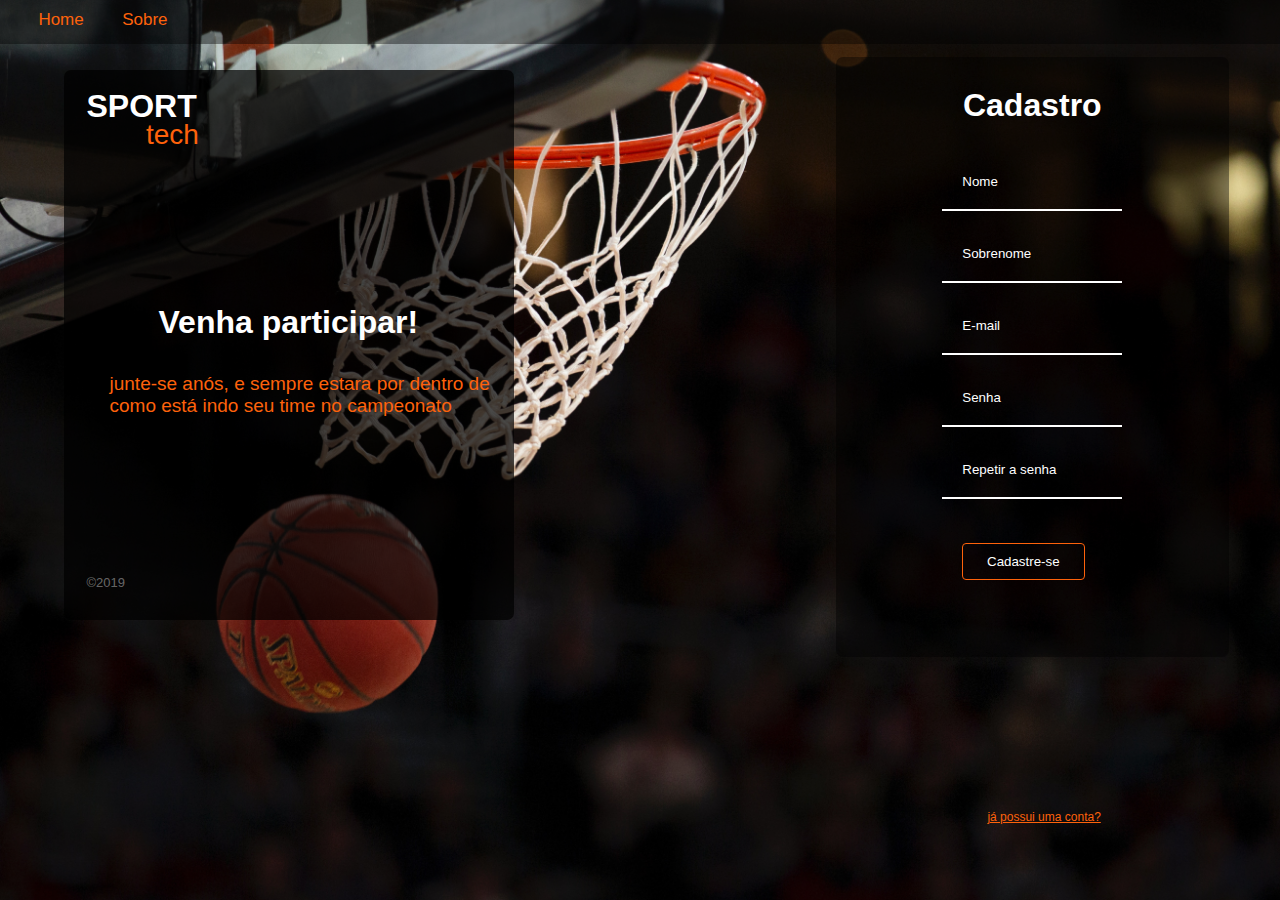
<file: projeto-site/public/cadastro.html>
<!DOCTYPE html>
<html lang="pt">

<head>
    <meta charset="UTF-8">
    <meta name="viewport" content="width=device-width, initial-scale=1.0">
    <meta http-equiv="X-UA-Compatible" content="ie=edge">
    <link rel="stylesheet" href="./css/cadastro.css">
    <link rel="shortcut icon" href="../projeto_individual/img/basketball2.png" type="image/x-icon">
    <title>SPORTtech-Tela de cadastro</title>
</head>

<body>

    <div class="nav">
        <a class="home" href="../projeto_individual/index.html">Home</a>
        <a href="index.html#sobre" class="sobre">Sobre</a>
    </div>

    <div class="aside">

        <div class="logo">
            <h1 class="sport">SPORT</h1>
            <p class="tech">tech</p>
        </div>

        <h1 class="titulo">Venha participar!</h1>
        <p class="titulo-menor">junte-se anós, e sempre estara por dentro de como está indo seu time no campeonato</p>

        <p class="ano">©2019</p>
    </div>

    <form method="POST" id="form_cadastro" onsubmit="return cadastro()">
    <div class="conteudo">
            <h1>Cadastro</h1>
            <input id="nome" type="text" placeholder="Nome" name="nome">
            <input id="sobre" type="text" placeholder="Sobrenome" name="sobre">
            <input id="email" type="email" placeholder="E-mail" name="email">
            <input id="senha" type="password" placeholder="Senha" name="senha">
            <input onkeyup="senhaErrada()" id="rep_senha" type="password" placeholder="Repetir a senha">
            <button type="submit">Cadastre-se</button>
            <a href="./login.html" class="conta">já possui uma conta?</a>
        </div>
    </form>




</body>

</html>

<script>
    form = document.querySelector(".conteudo");
    function cadastro() {

        var valor_nome = nome.value;
        var valor_sobre = sobre.value;
        var valor_email = email.value;
        var valor_senha = senha.value;
        var valor_rep_senha = rep_senha.value;



        if (valor_nome == '' || valor_sobre == '' || valor_email == '' ||
            valor_senha.length == '' || valor_senha == '' || valor_rep_senha == '') {


            nome.style.borderBottom = '1px solid red';
            sobre.style.borderBottom = '1px solid red';
            email.style.borderBottom = '1px solid red';
            senha.style.borderBottom = '1px solid red';
            tremer();
            alert(`Preencha todos os campos`);


        } else if (valor_nome.length <= 3) {

            nome.style.borderBottom = '1px solid red';
            tremer();
            alert(`Nome muito pequeno`);

        } else if (!valor_sobre != '') {

            sobre.style.borderBottom = '1px solid red';
            tremer();
            alert(`Infome seu sobrenome`);
        }

        // }else if (!valor_email.endsWith('@bandtec.com.br')) {

        //     email.style.borderBottom = '1px solid red';
        //     tremer(); 
        //     alert(`E-mail diferente de @bandtec.com.br`);

        else if (valor_senha.length < 4) {

            tremer();
            senha.style.borderBottom = '1px solid red';
            alert(`Senha muito pequena`);
        } else if (valor_senha != valor_rep_senha) {

            tremer();
            alert(`Senhas diferentes`);

        } else {


            var formulario = new URLSearchParams(new FormData(form_cadastro));
            fetch("/usuarios/cadastrar", {
                method: "POST",
                body: formulario
            }).then(function (response) {

                if (response.ok) {

                    window.location.href = 'login.html';

                } else {

                    console.log('Erro de cadastro!');
                    response.text().then(function (resposta) {
                        
                    });
                }
            });

            return false;
            //location.href = "login.html";
        }
        return false

    }


    function senhaErrada() {
        var valor_senha = senha.value;
        var valor_rep_senha = rep_senha.value;

        if (valor_senha != valor_rep_senha) {

            rep_senha.style.borderBottom = '1px solid red';

        } else {
            rep_senha.style.borderBottom = '1px solid white';
        }
    }

    function tremer() {
        form.classList.add("tremer");
        form.addEventListener("animationend", function (event) {
            form.classList.remove("tremer");
        });
    }
</script>
</file>
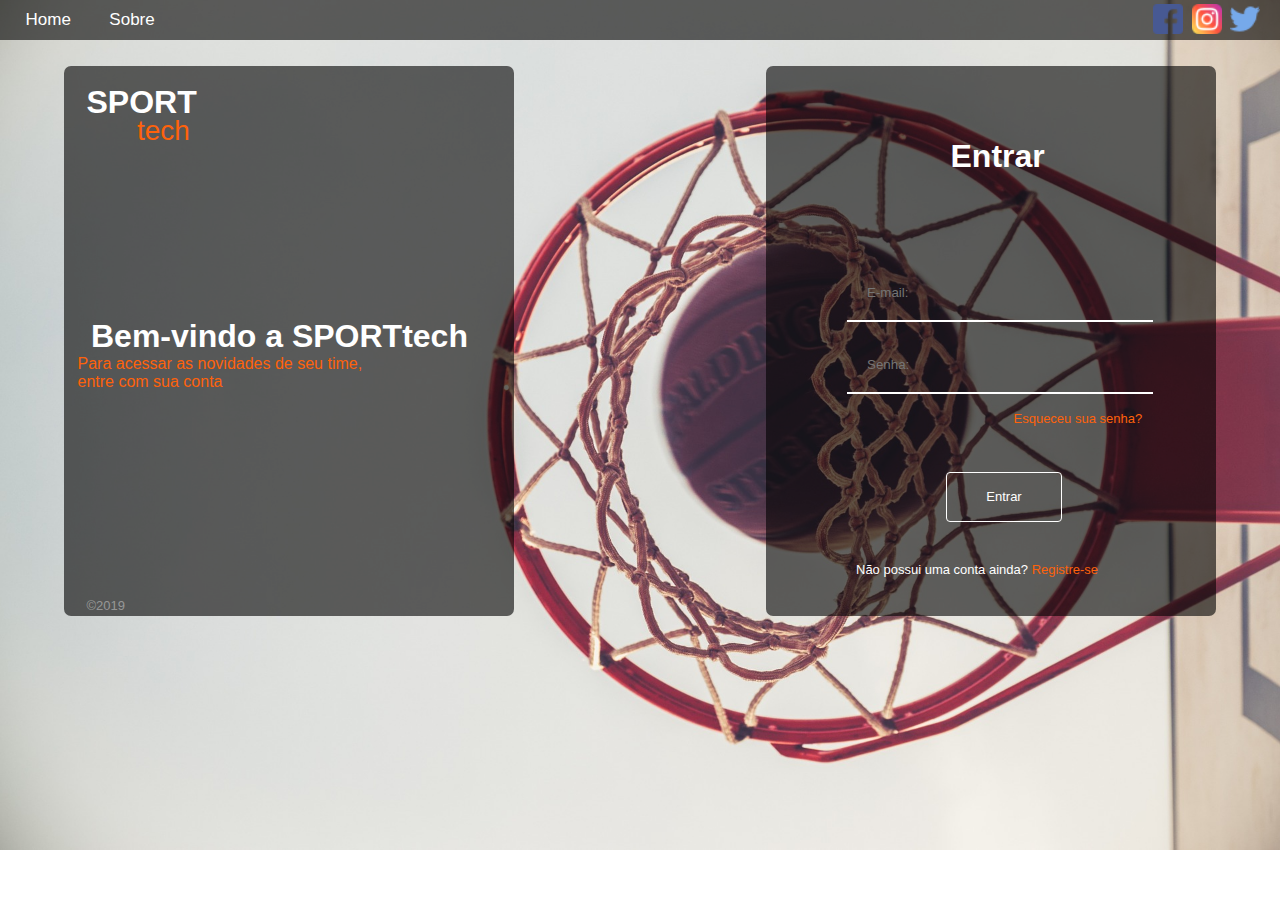
<file: projeto-site/public/login.html>
<!DOCTYPE html>
<html lang="pt">
<head>
    <meta charset="UTF-8">
    <meta name="viewport" content="width=device-width, initial-scale=1.0">
    <meta http-equiv="X-UA-Compatible" content="ie=edge">
    <link rel="stylesheet" href="./css/login.css">
    <link rel="shortcut icon" href="../projeto_individual/img/basketball2.png" type="image/x-icon" >    
    <title>SPORTtech-login</title>

</head>
<body>
  
    <div class="fundo">

        <div class="nav">
            
            <a href="./index.html" onclick="home()" class="home">Home</a>
            <a href="./index.html#sobre" onclick="sobre()" class="sobre">Sobre</a>
            <a href="https://facebook.com"><img class="facebook" src="./img/facebook (1).png"></a>
            <a href="https://www.instagram.com"><img class="instagram" src="./img/instagram (1).png"></a>
            <a href="https://twitter.com"><img class="twitter" src="./img/twitter (1).png"></a> 
        </div>
        
        <div class="aside">
            
           <a href="./index.html"> <div class="logo">
                <h1 class="sport">SPORT</h1>
                <p class="tech">tech</p>
            </div>
        </a>
            <h1 class="titulo">Bem-vindo a SPORTtech</h1>
            <p class="titulo-menor">Para acessar as novidades de seu time, <br> entre com sua conta</p>
            
            <p class="ano">©2019</p>
        </div>
        
        <div class="principal">
            <h1 class="entrar">Entrar</h1>
            
            <input type="text" id="email_login" class="email" placeholder="E-mail:">
            <input type="password" id="senha_login" class="senha" placeholder="Senha:">
            
            <div class="link-esqueceu">
                <a href="#" class="esqueceu">Esqueceu sua senha?</a>
            </div>
            
            <div class="botao">
                <button class="botao" onclick="entrar()">Entrar</button>
            </div>
            
            <span class="registrar">Não possui uma conta ainda? <a  href="../projeto_individual/cadastro.html">Registre-se</a></span>
        </div>
        
    </div>
        
    </body>
</html>


<script>
            form = document.querySelector(".principal");
            function entrar(){
                
                var valor_email = email_login.value;
                var valor_senha = senha_login.value;

                if(valor_email == '' ||  valor_senha == ''){

                    tremer();
                    email_login.style.borderBottom = '2px solid red';
                    senha_login.style.borderBottom = '2px solid red';
                    alert(`Preencha todos os campos`);
                
            }else

                     alert(`Email efetuado com  sucesso`);

            }
                // }if(!valor_email.endsWith('@bandtec.com.br')){
                
                //     tremer();
                //     email_login.style.borderBottom = '2px solid red';
                //     alert(`Email ou senha inválidos`);
                
                
                // } if(valor_senha.length < 3){

                //     tremer();
                //     senha_login.style.borderBottom = '2px solid red';
                    
                // }
            
            function tremer() {
        form.classList.add("tremer");
        form.addEventListener("animationend", function (event) {
            form.classList.remove("tremer");
        });
    }

</script>
</file>
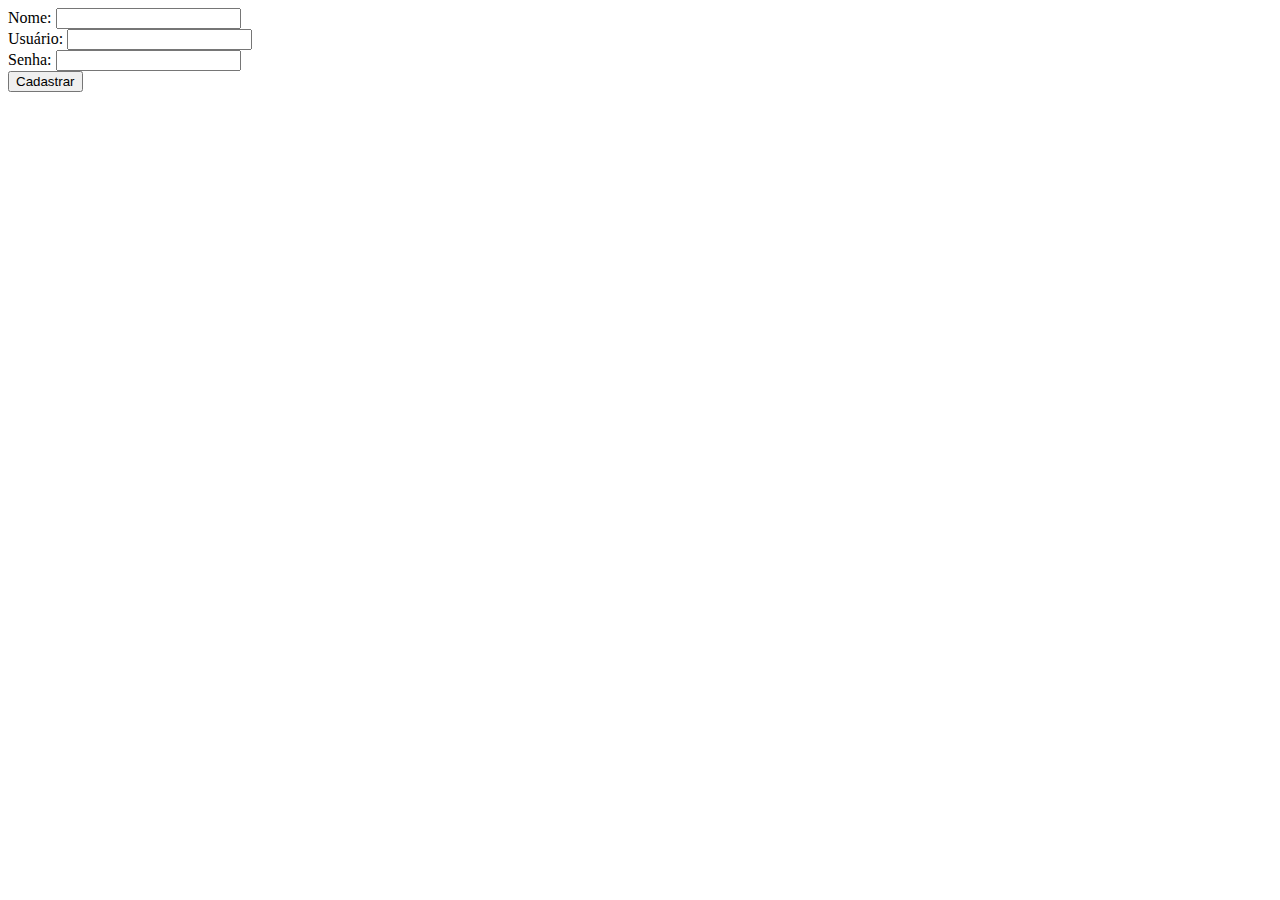
<file: projeto-site/public/ioshi/cadastro.html>
<!DOCTYPE html>
<html lang="pt">

<head>
    <meta charset="UTF-8">
    <meta name="viewport" content="width=device-width, initial-scale=1.0">
    <meta http-equiv="X-UA-Compatible" content="ie=edge">
    <title>Página com exemplo de Cadastro de usuário</title>

</head>

<body>

    <form id="form_cadastro" method="post" onsubmit="return cadastrar()">
        Nome: <input type="text" name="nome" required minlength="4">
        <br>
        Usuário: <input type="text" name="login" required minlength="4">
        <br>
        Senha: <input type="password" name="senha" required minlength="4">
        <br>
        <button id="btn_entrar">Cadastrar</button>
    </form>
    
    <img src="aguarde2.gif" id="img_aguarde" style="display: none;" width="100px">
    
    <div id="div_erro" style="background-color: sandybrown; color: maroon; display: none;">
        Erro no cadastro
    </div>

</body>

</html>
<script>

    function cadastrar() {
        aguardar();
        var formulario = new URLSearchParams(new FormData(form_cadastro));
        fetch("/usuarios/cadastrar", {
            method: "POST",
            body: formulario
        }).then(function (response) {
            
            if (response.ok) {

                window.location.href='login.html';

            } else {

                console.log('Erro de cadastro!');
                response.text().then(function (resposta) {
                    div_erro.innerHTML = resposta;
                });
                finalizar_aguardar();
            }
        });

        return false;
    }

    function aguardar() {
        btn_entrar.disabled = true;
        img_aguarde.style.display='block';
        div_erro.style.display='none';
    }

    function finalizar_aguardar() {
        btn_entrar.disabled = false;
        img_aguarde.style.display='none';
        div_erro.style.display='block';
    }

</script>
</file>
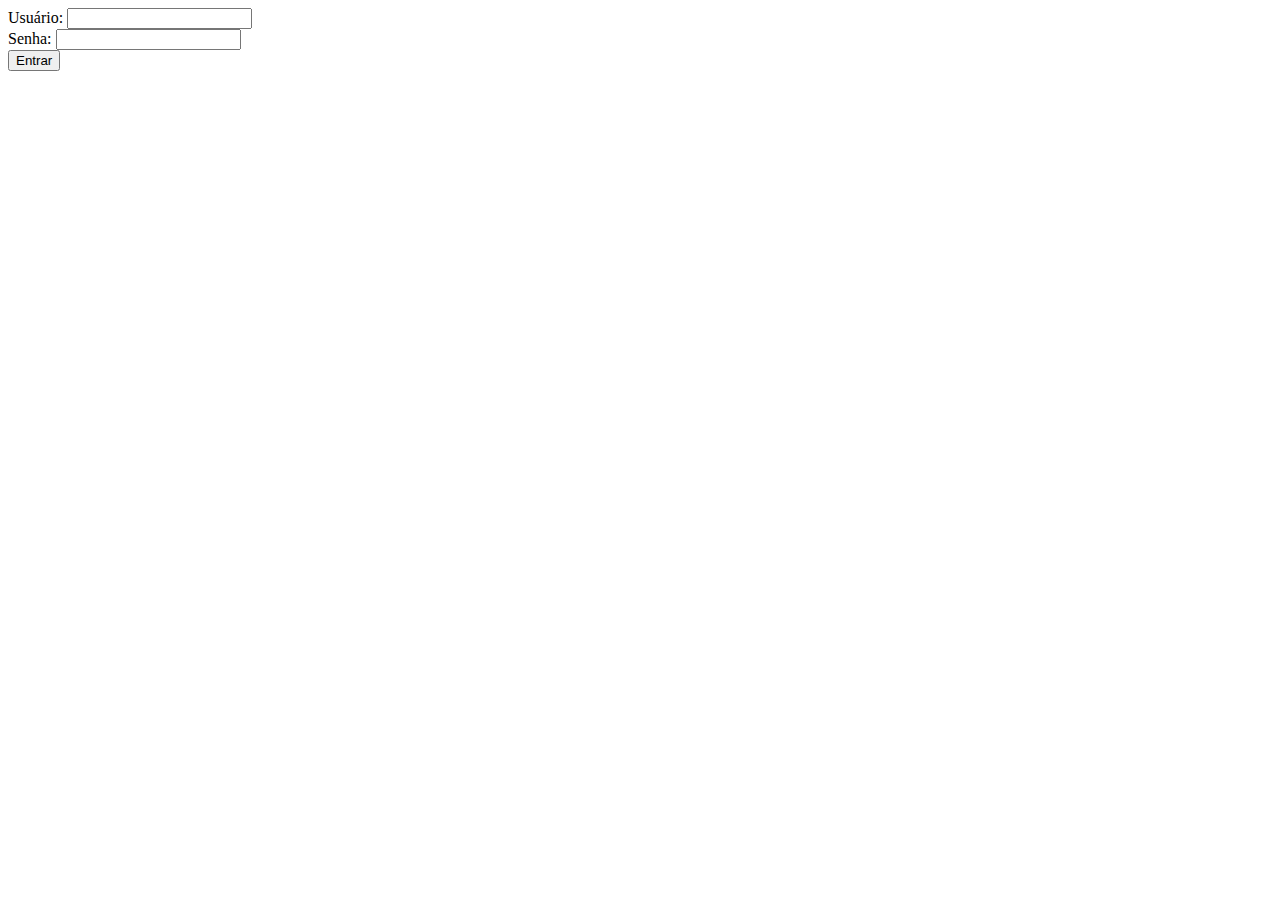
<file: projeto-site/public/ioshi/grafico-chartjs.html>
<!DOCTYPE html>
<html lang="pt">

<head>
    <meta charset="UTF-8">
    <meta name="viewport" content="width=device-width, initial-scale=1.0">
    <meta http-equiv="X-UA-Compatible" content="ie=edge">
    <title>Página com exemplo de gráfico com Chart.js</title>

    <!-- scripts do Chart.js -->
    <script type="text/javascript" src="https://www.chartjs.org/dist/2.8.0/Chart.min.js"></script>
    <script type="text/javascript" src="https://www.chartjs.org/samples/latest/utils.js"></script>
    <script type="text/javascript" src="funcoes.js"></script>

</head>

<body onload="atualizarGrafico();">
    <div>
        Olá, <b id="b_usuario"></b>
        <a href="#" onclick="logoff()" style="color:maroon">[Sair]</a>

        <a href="tempo-real.html">Tempo Real</a>
    </div>
    <div style="width:75%;">
        <div id="div_aguarde">Dados sendo obtidos...</div>
        <canvas id="canvas_grafico"></canvas>
    </div>
</body>

</html>
<script>

    var exibiu_grafico = false;

    verificar_autenticacao();


    // só mexer se quiser alterar o tempo de atualização
    // ou se souber o que está fazendo!
    function atualizarGrafico() {
        obterDadosGrafico();
        setTimeout(atualizarGrafico, 10000);
    }

    // altere aqui as configurações do gráfico
    // (tamanhos, cores, textos, etc)
    function configurarGrafico() {
        var configuracoes = {
            responsive: true,
            animation: exibiu_grafico ? false : {duration: 1500},
            hoverMode: 'index',
            stacked: false,
            title: {
                display: true,
                text: 'Histórico recente de temperatura e umidade'
            },
            scales: {
                yAxes: [{
                    type: 'linear', // only linear but allow scale type registration. This allows extensions to exist solely for log scale for instance
                    display: true,
                    position: 'left',
                    id: 'y-temperatura',
                }, {
                    type: 'linear', // only linear but allow scale type registration. This allows extensions to exist solely for log scale for instance
                    display: true,
                    position: 'right',
                    id: 'y-umidade',

                    // grid line settings
                    gridLines: {
                        drawOnChartArea: false, // only want the grid lines for one axis to show up
                    },
                }],
            }
        };

        exibiu_grafico = true;

        return configuracoes;
    }

    // altere aqui como os dados serão exibidos
    // e como são recuperados do BackEnd
    function obterDadosGrafico() {

        // neste JSON tem que ser 'labels', 'datasets' etc, 
        // porque é o padrão do Chart.js
        var dados = {
            labels: [],
            datasets: [
                {
                    yAxisID: 'y-temperatura',
                    label: 'Temperatura',
                    borderColor: window.chartColors.red,
                    backgroundColor: window.chartColors.red,
                    fill: false,
                    data: []
                },
                {
                    yAxisID: 'y-umidade',
                    label: 'Umidade',
                    borderColor: window.chartColors.blue,
                    backgroundColor: window.chartColors.blue,
                    fill: false,
                    data: []
                }
            ]
        };

        fetch('/leituras/ultimas', { cache: 'no-store' }).then(function (response) {
            if (response.ok) {
                response.json().then(function (resposta) {

                    console.log(`Dados recebidos: ${JSON.stringify(resposta)}`);

                    resposta.reverse();

                    for (i = 0; i < resposta.length; i++) {
                        var registro = resposta[i];
                    
                        // aqui, após 'registro.' use os nomes 
                        // dos atributos que vem no JSON 
                        // que gerou na consulta ao banco de dados

                        dados.labels.push(registro.momento);

                        dados.datasets[0].data.push(registro.temperatura);
                        dados.datasets[1].data.push(registro.umidade);
                    }
                    console.log(JSON.stringify(dados));

                    div_aguarde.style.display = 'none';

                    plotarGrafico(dados);
                });
            } else {
                console.error('Nenhum dado encontrado ou erro na API');
            }
        })
            .catch(function (error) {
                console.error(`Erro na obtenção dos dados p/ gráfico: ${error.message}`);
            });

    }

    // só altere aqui se souber o que está fazendo!
    function plotarGrafico(dados) {
        console.log('iniciando plotagem do gráfico...');

        var ctx = canvas_grafico.getContext('2d');
        window.grafico_linha = Chart.Line(ctx, {
            data: dados,
            options: configurarGrafico()
        });
    }

</script>
</file>
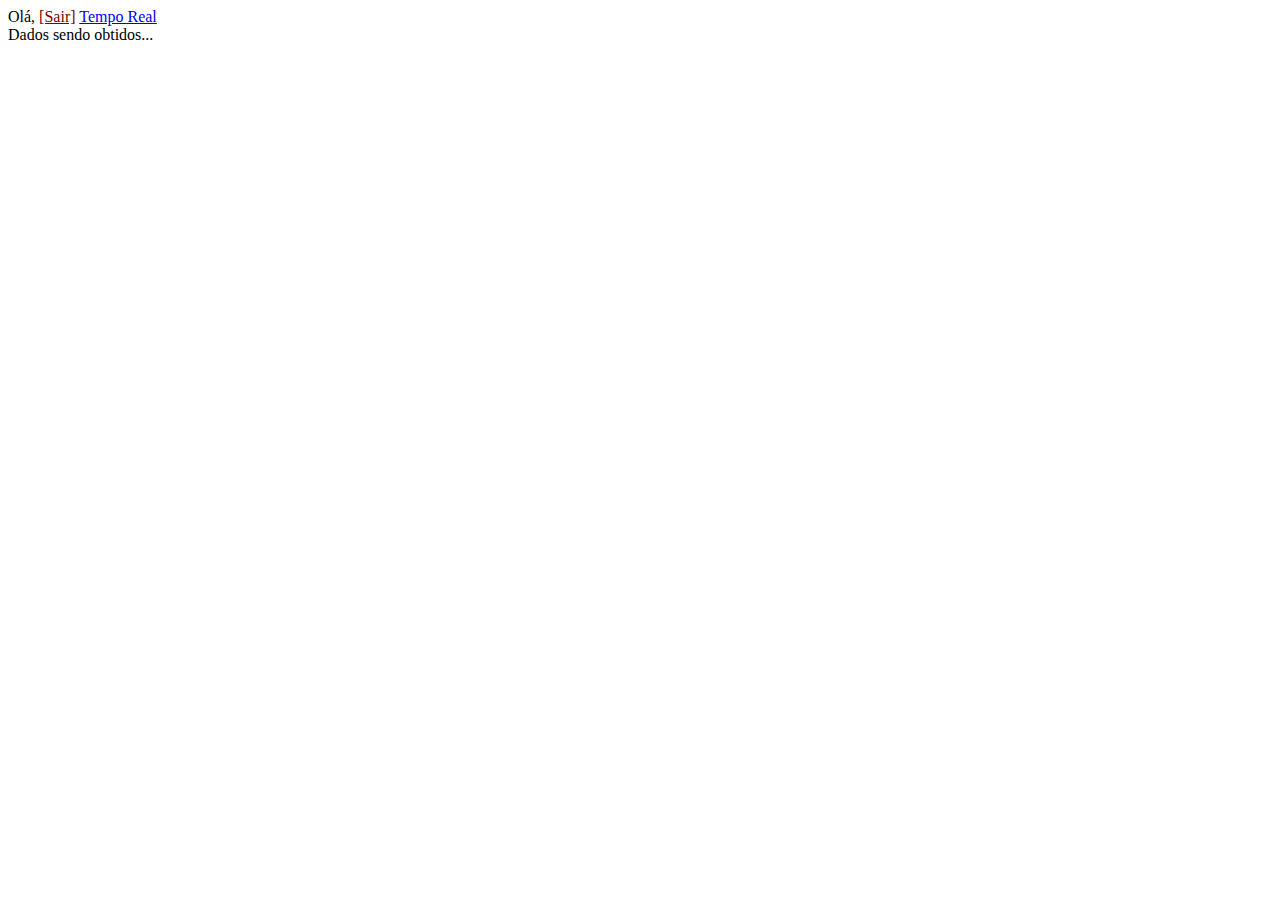
<file: projeto-site/public/ioshi/grafico-google-charts.html>
<!DOCTYPE html>
<html lang="pt">

<head>
    <meta charset="UTF-8">
    <meta name="viewport" content="width=device-width, initial-scale=1.0">
    <meta http-equiv="X-UA-Compatible" content="ie=edge">
    <title>Página com exemplo de gráfico com Google Charts</title>

    <!-- script do google charts -->
    <script type="text/javascript" src="https://www.google.com/jsapi"></script>

    <script type="text/javascript" src="funcoes.js"></script>
</head>

<body onload="atualizarGrafico()">
    <div>
        Olá, <b id="b_usuario"></b>  
        <a href="#" onclick="logoff()" style="color:maroon">[Sair]</a>

        <a href="tempo-real.html">Tempo Real</a>
    </div>
    <div style="width:75%;">
        <div id="div_grafico">Dados sendo obtidos...</div>
    </div>
</body>

</html>
<script>

    // Não mexa nestas 3 linhas! 
    google.load('visualization', '1', {
        packages: ['corechart','line'],
        callback: obterDadosGrafico
    });
    // Não mexa nessas 3 linhas! 

    // só mexer se quiser alterar o tempo de atualização
    // ou se souber o que está fazendo!
    function atualizarGrafico() {
        obterDadosGrafico();
        setTimeout(atualizarGrafico, 3000);
    }

    // altere aqui as configurações do gráfico
    // (tamanhos, cores, textos, etc)
    function configurarGrafico() {
        var altura = 400;
        var largura = 600;
        var configuracoes = {
            tooltip: {
                isHtml: true
            },
            trendlines: {
                0: {
                    labelInLegend: 'Temperatura'
                },
                1: {
                    labelInLegend: 'Umidade'
                },
            },
            title: 'Histórico recente de temperatura e umidade',
            legend: { position: 'bottom' },
            colors: ['green', 'blue'],            
            isStacked: true,
            width: largura,
            height: altura,
            vAxis: {
                textStyle: {
                    fontSize: 12
                }
            },
            hAxis: {
                slantedText: false,
                slantedTextAngle: 45,
                textStyle: {
                    fontSize: 10
                }
            },
            chartArea: {
                left: 50,
                top: 20,
                width: (largura - 10),
                height: (altura - 90)
            }
        };

        return configuracoes;
    }

    // altere aqui como os dados serão exibidos
    // e como são recuperados do BackEnd
    function obterDadosGrafico() {
        var dados = new google.visualization.DataTable();
        dados.addColumn('string', 'Momento');
        dados.addColumn('number', 'Temperatura');
        dados.addColumn('number', 'Umidade');

        fetch('/leituras/ultimas', {cache:'no-store'}).then(function (response) {
            if (response.ok) {
                response.json().then(function (resposta) {
                    
                    console.log(`Dados recebidos: ${JSON.stringify(dados)}`);

                    resposta.reverse();

                    for (i = 0; i < resposta.length; i++) {
                        var registro = resposta[i];
                        // aqui, após registro. use os nomes 
                        // dos atributos que vem no JSON 
                        // que gerou na consulta ao banco de dados
                        dados.addRow([
                            registro.momento, 
                            registro.temperatura, 
                            registro.umidade
                        ]);
                    }

                    plotarGrafico(dados);
                });
            } else {
                console.error('Nenhum dado encontrado ou erro na API');
            }
        })
        .catch(function (error) {
            console.error(`Erro na obtenção dos dados p/ gráfico: ${error.message}`);
        });

    }

    // só altere aqui se souber o que está fazendo!
    function plotarGrafico(dados) {
        console.log('iniciando plotagem do gráfico...');

        var chart = new google.visualization.LineChart(div_grafico);
        chart.draw(dados, configurarGrafico());
    }

</script>
</file>
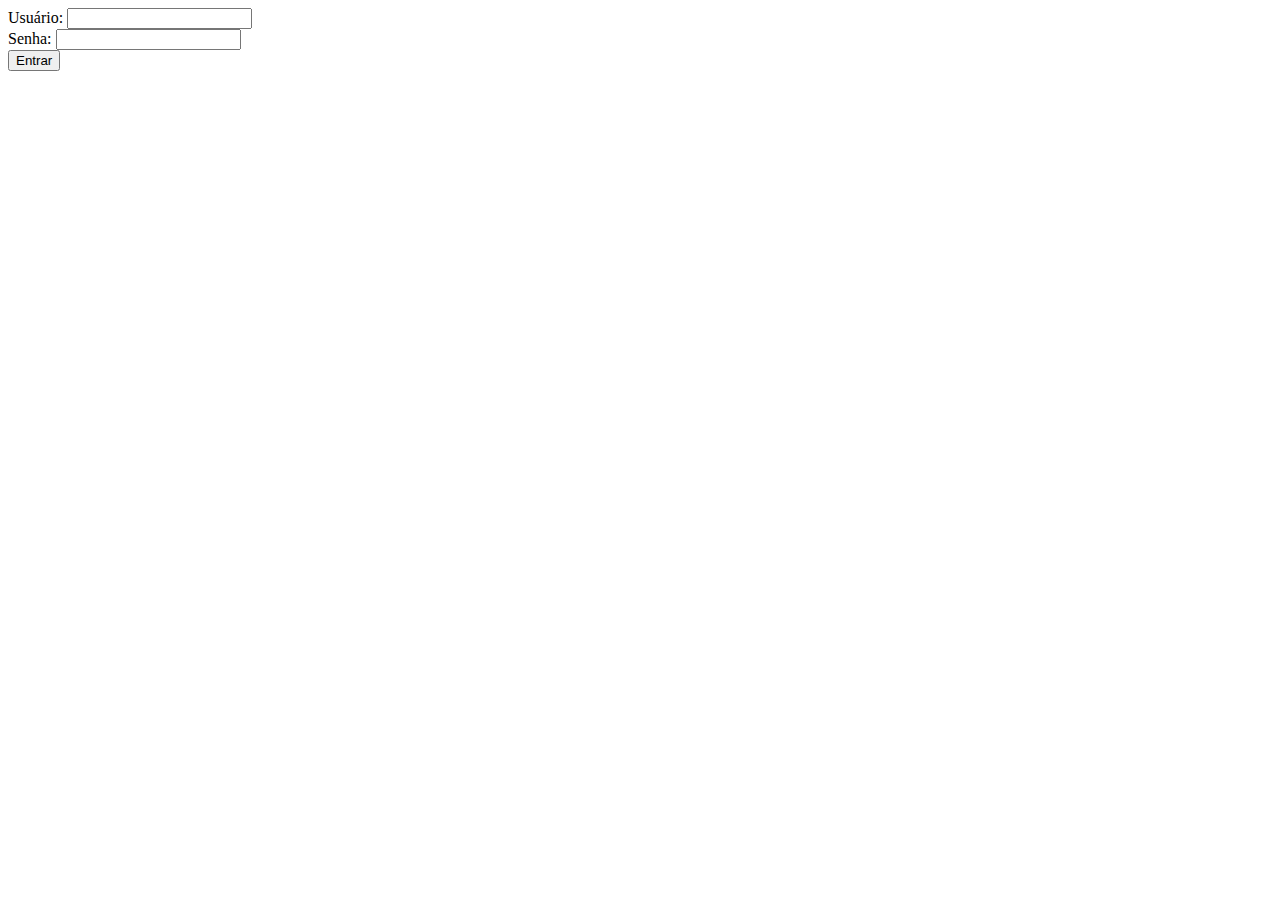
<file: projeto-site/public/ioshi/login.html>
<!DOCTYPE html>
<html lang="pt">

<head>
    <meta charset="UTF-8">
    <meta name="viewport" content="width=device-width, initial-scale=1.0">
    <meta http-equiv="X-UA-Compatible" content="ie=edge">
    <title>Página com exemplo de Autenticação (Login)</title>

</head>

<body>

    <form id="form_login" method="post" onsubmit="return entrar()">
        Usuário: <input type="text" name="login">
        <br>
        Senha: <input type="password" name="senha">
        <br>
        <button id="btn_entrar">Entrar</button>
    </form>
    
    <img src="aguarde.gif" id="img_aguarde" style="display: none;">
    
    <div id="div_erro" style="background-color: sandybrown; color: maroon; display: none;">
        
    </div>

</body>

</html>
<script>

    function entrar() {
        aguardar();
        var formulario = new URLSearchParams(new FormData(form_login));
        fetch("/usuarios/autenticar", {
            method: "POST",
            body: formulario
        }).then(resposta => {
            
            if (resposta.ok) {

                resposta.json().then(json => {

                    sessionStorage.login_usuario_meuapp = json.login;
                    sessionStorage.nome_usuario_meuapp = json.nome;
                    
                    window.location.href = 'tempo-real.html';
                });

            } else {

                console.log('Erro de login!');

                response.text().then(texto => {
                    console.error(texto);
                    finalizar_aguardar(texto);
                });
            }
        });

        return false;
    }

    function aguardar() {
        btn_entrar.disabled = true;
        img_aguarde.style.display = 'block';
        div_erro.style.display = 'none';
    }

    function finalizar_aguardar(resposta) {
        btn_entrar.disabled = false;
        img_aguarde.style.display= 'none';
        div_erro.style.display = 'block';
        div_erro.innerHTML = resposta;
    }

</script>
</file>
<file: projeto-site/public/css/cadastro.css>
*{
    margin: 0;
    padding: 0;
}

html,body{
    height: 100%;
}

body{
    background: url(../img/logo\ \(2\).jpg);
    background-size: cover;
    background-repeat: no-repeat;

}

body{
    font-family: 'Lucida Sans', 'Lucida Sans Regular', 'Lucida Grande', 'Lucida Sans Unicode', 
    Geneva, Verdana, sans-serif;
}


.nav{
 
    width: 100%;
    height: 44px;
    background-color: rgba(0, 0, 0 , .4);
}

a{
    color:#FE620B;
}

.home{
 
        text-decoration: none;
        font-size: 17px;
        margin-left: 3%;
        float: left;
        margin-top: 10px
}

a:hover{
    text-decoration: underline;
}

.sobre{

    text-decoration: none;
    font-size: 17px;
    margin-left: 3%;
    float: left;
    margin-top: 10px
}


.aside{
    float: left;
    width: 450px;
    height: 550px;
    background-color: rgba(0, 0, 0 , .7);
    margin-left: 5%;
    margin-top: 2%;
    border-radius: 7px;
}

.sport{
    color: #fff;
    width: 111px;
    height: 31px;
    margin-top: 4%;
    margin-left: 5%;
}

.tech{
    color: #FE620B;
    margin-left: 82px;
    width: 34px;
    font-size: 28px;
}

.titulo{
    color: #fff;
    margin-left: 21%;
    margin-top: 34%
}

.titulo-menor{
    color: #FE620B;
    /* color: rgba(255, 255, 255, 0.7); */
    margin-top: 2%;
    font-size: 19px;
    margin-left: 5%;
    padding: 23px;
}

.ano{
    font-size: 13px;
    color: rgba(255, 255, 255, 0.4);
    margin-top: 30%;
    margin-left: 5%;
    margin-top: 40%;
    margin-top: 30%;
}

.conteudo{

    float: right;
    margin-top: 1%;
    height: 600px;
    width: 393px;
    background-color: rgba(0, 0, 0 , .4);
    border-radius: 7px;
    margin-right: 4%;
}

.tremer{
    animation : tremer 1s linear 2;
}

 .conteudo h1{
    position: relative;
    width: 100%;
    text-align: center;
    padding: 30px;
    color: #fff;
    box-sizing: border-box;
}

input{
    position: relative;
    display: block;
    width: 180px;
    left: 50%;
    margin-left: -90px;
    margin-bottom: 15px; 
    border: none;
    background: transparent;
    border-bottom: 2px solid #fff;
    outline: none;
    padding: 20px;
    box-sizing: border-box;
    color: #fff;
}

::-webkit-input-placeholder{
    color: #fff;
}

button{
    width: 123px;
    padding: 10px;
    background: transparent;
    color: #fff;
    border: solid 1px #FE620B;
    left: 43%;
    margin-left: 126px;
    margin-top: 29px;
    border-radius: 4px;

}

button:hover{

    transition: all 1s linear;
    background:#FE620B;
    color: #fff;
}


.conta{

    top: 90%;
    right: 14%;
    position: absolute;
    font-size: 12px;
} 

.tremer{
    animation : tremer 0.3s linear 2;
}

@keyframes tremer{
    0%{
        transform: translateX(0%);
    }25%{
        transform: translateX(10%);
    }50%{
        transform: translateX(-10%);
    }100%{
        transform: translateX(0%);
    }
}
</file>
<file: projeto-site/public/css/login.css>
*{
    padding: 0;
    margin: 0;
}


a:hover {
    text-decoration: underline;
}
body{
    font-family: 'Lucida Sans', 'Lucida Sans Regular', 'Lucida Grande', 'Lucida Sans Unicode', 
    Geneva, Verdana, sans-serif;
}

body{
    background: url(../img/basket-801708_1920.jpg);
    background-size: cover;
    background-repeat: no-repeat;
 
}

.facebook{
    margin-left: 78%;
    width: 30px;
    margin-top: 4px;
}

.instagram{
    width: 30px;
    margin-left: 4px;
}

.twitter{
    width: 30px;
    margin-left: 4px;
        
}


.nav{
    
    width: 100%;
    background-color: rgba(0, 0, 0 , .6);
    height: 40px;
}


.aside{
    float: left;
    width: 450px;
    height: 550px;
    background-color: rgba(0, 0, 0 , .6);
    /* background-color: rgba(65,65,65); */
    margin-left: 5%;
    margin-top: 2%;
    border-radius: 7px;
}


.sport{
    color: #ffffff;
    width: 111px;
    height: 31px;
    margin-top: 4%;
    margin-left: 5%;
    text-decoration: none;
}

.tech{
    color: #FE620B;
    margin-left: 73px;
    width: 34px;
    font-size: 28px;
    text-decoration: none;
}

.titulo{
    color: #ffffff;
    margin-top: 38%;
    margin-left: 6%
}

.titulo-menor{
     color: #FE620B;
     margin-left: 3%;
}

.ano{
    font-size: 13px;
    color: rgba(255, 255, 255, 0.4);
    margin-top: 30%;
    margin-left: 5%;
    margin-top: 46%;
}

.home, .sobre {
    font-size: 17px;
    color: #ffffff;
    text-decoration: none;
    float: left;
    margin-top: 10px;
  }
  
  .home:hover, .sobre:hover {
    text-decoration: underline;
    color: #FE620B;
  }
  
.home {
    margin-left: 2%;
  }
  
.sobre {
    margin-left: 3%;
  }


.principal{
    float: right;
    width: 450px;
    height: 550px;
    background-color: rgba(0, 0, 0 , .6);
    /* background-color: rgb(65, 65, 65); */
    margin-right: 5%;
    margin-top: 2%;
    border-radius: 7px;
}

.entrar{
    color: #ffffff;
    margin-left: 21%;
    width: 103px;
    margin-top: -4%;
    padding: 20%;
}


input{
    
    display: block;
    width: 306px;
    margin-bottom: 15px;
    border: none;
    background: transparent;
    border-bottom: 2px solid #fff;
    outline: none;
    padding: 20px;
    box-sizing: border-box;
    color: #fff;
    margin-left: 18%;
}

button{
    position: relative;
    font-size: 13px;
    color: #fff;
    width: 116px;
    height: 50px;
    border-radius: 4px;
    border: none;
    margin-left: 40%;
    margin-top: 10%;
    background: transparent;
    border: solid 1px #fff;
    
}

::-webkit-placeholder{
    color: #fff;
    
}

button::before{
    content: '';
    position: absolute;
    left: 0px;
    top: 0px;
    width: 0%;
    height: 100%;
    background: rgba(220,220,220, .2 );
}

button:hover::before{
    transition: all 1s linear;
    width: 100%;
}



a{

    text-decoration: none;
    color: #FE620B;
}

.logo{

    text-decoration: none;   

}

.logo:hover{
    text-decoration: none;
}

.esqueceu:hover {
    text-decoration: underline;

 }




.registrar{
    position: relative;
    font-size: 13px;
    color: #ffffff;
    margin-left: 20%;
    margin-top: 40px;
    display: inline-block;
   
}


.esqueceu{
    font-size: 13px;
    margin-left: 55%;
}

.tremer{
    animation : tremer 0.3s linear 2;
}

@keyframes tremer{
    0%{
        transform: translateX(0%);
    }25%{
        transform: translateX(10%);
    }50%{
        transform: translateX(-10%);
    }100%{
        transform: translateX(0%);
    }
}


/* .entrar{
       font-size: 26px;
        color:black;
        margin-left: 42%;
        margin-top: 20%;
        margin-bottom: 15%; */


/* input{
    display: block;
  width: 450px;
  font-size: 13px;
  color: #495057;
  border: none;
  border-bottom: 2px solid black;
  margin-left: 18%;
  margin-bottom: 5%; */


/* ::-webkit-placeholder{
    color: #FE620B;
}

button{
    position: relative;
    width: 100px;
    padding: 7px;
    color: #fff;
    border: solid 1px #fff;
    left: 50%;
    margin-left: -50px;
    margin-top: 45px;
    border-radius: 2px;
    cursor: pointer;
}

button::before{
    content: '';
    position: absolute;
    left: 0px;
    top: 0px;
    width: 0px;
    height: 100%;
    background: rgba(245,222,179,.3);
}

button:hover::before{
    transition: all 1s linear;
    width: 100%;
} */
</file>
